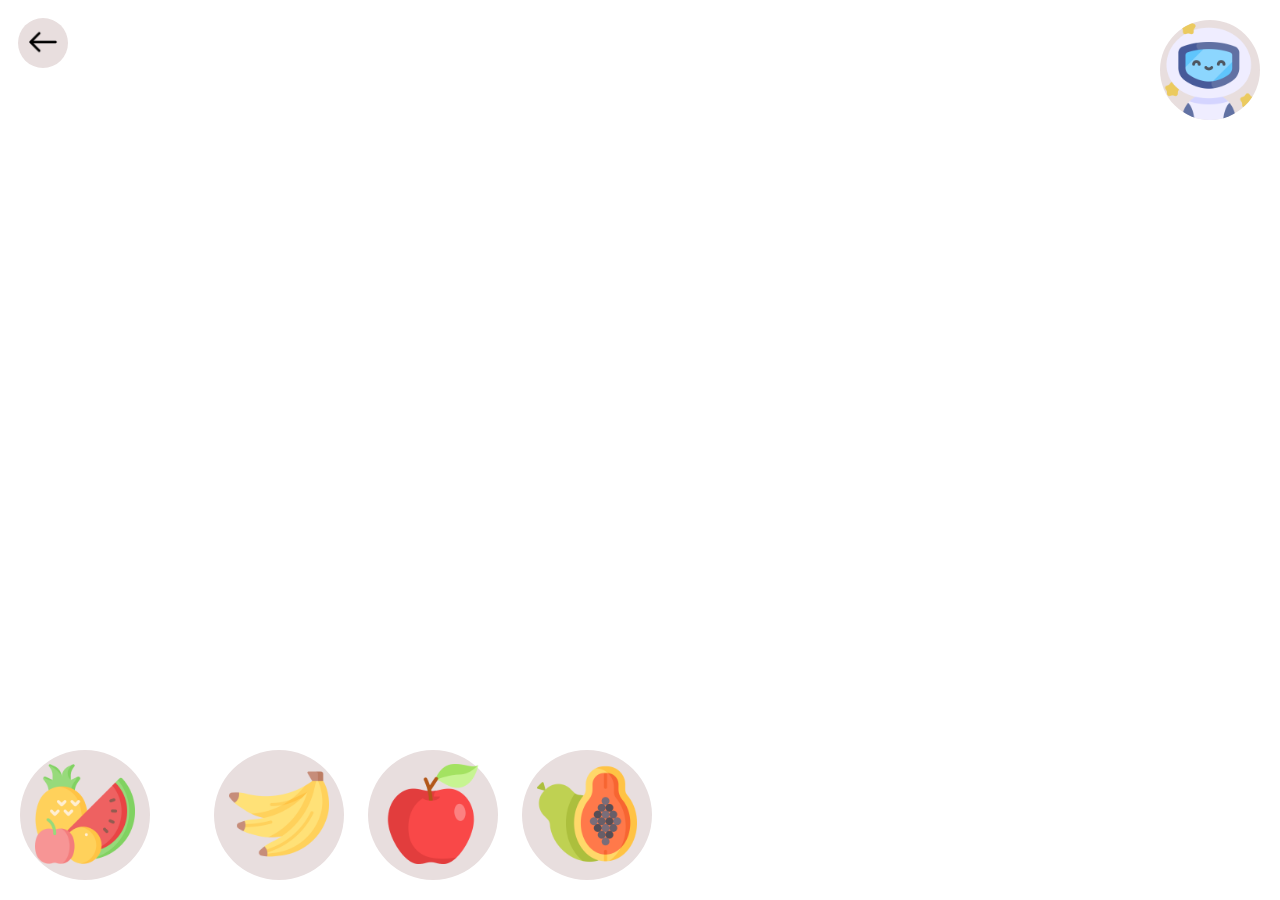
<file: fruits/index.html>
<!DOCTYPE html>
<html lang="en">
    <head>
        <meta charset="UTF-8">
        <meta name="viewport" content="width=device-width, initial-scale=1.0">
        <title>Banana, Apple, Papaya</title>
        <link rel="stylesheet" href="styles/styles.css">
        <link rel="preconnect" href="https://fonts.googleapis.com">
        <link rel="preconnect" href="https://fonts.gstatic.com" crossorigin>
        <link href="https://fonts.googleapis.com/css2?family=Itim&display=swap" rel="stylesheet">
    </head>
    <body>
        <div>
            <button id="return-page">
                <img id="return-image" src="images/back.png" alt="">
            </button>
        </div>
        <div id="bottom-left-buttons">
            <button id="profile-picture-picker"><img id="profile-picture" src="images/fruits.png" alt="Fruits's image"></button>
            <button id="banana-button"><img id="banana" src="images/banana.png" alt="Banana's image"></button>
            <button id="apple-button"><img id="apple" src="images/apple.png" alt="Apple's image"></button>
            <button id="papaya-button"><img id="papaya" src="images/papaya.png" alt="Papaya's image"></button>
        </div>

        <div id="computer-profile-picture">
            <img id="computer-profile" src="images/astronaut.png" alt="computer's image">
        </div>

        <div id="choices">
            <div id="player-choice-div"></div>
            <div id="computer-choice-div"></div>
        </div>

        <div id="text-result">
        </div>
        <script src="scripts/scripts.js"></script>
    </body>
</html>
</file>
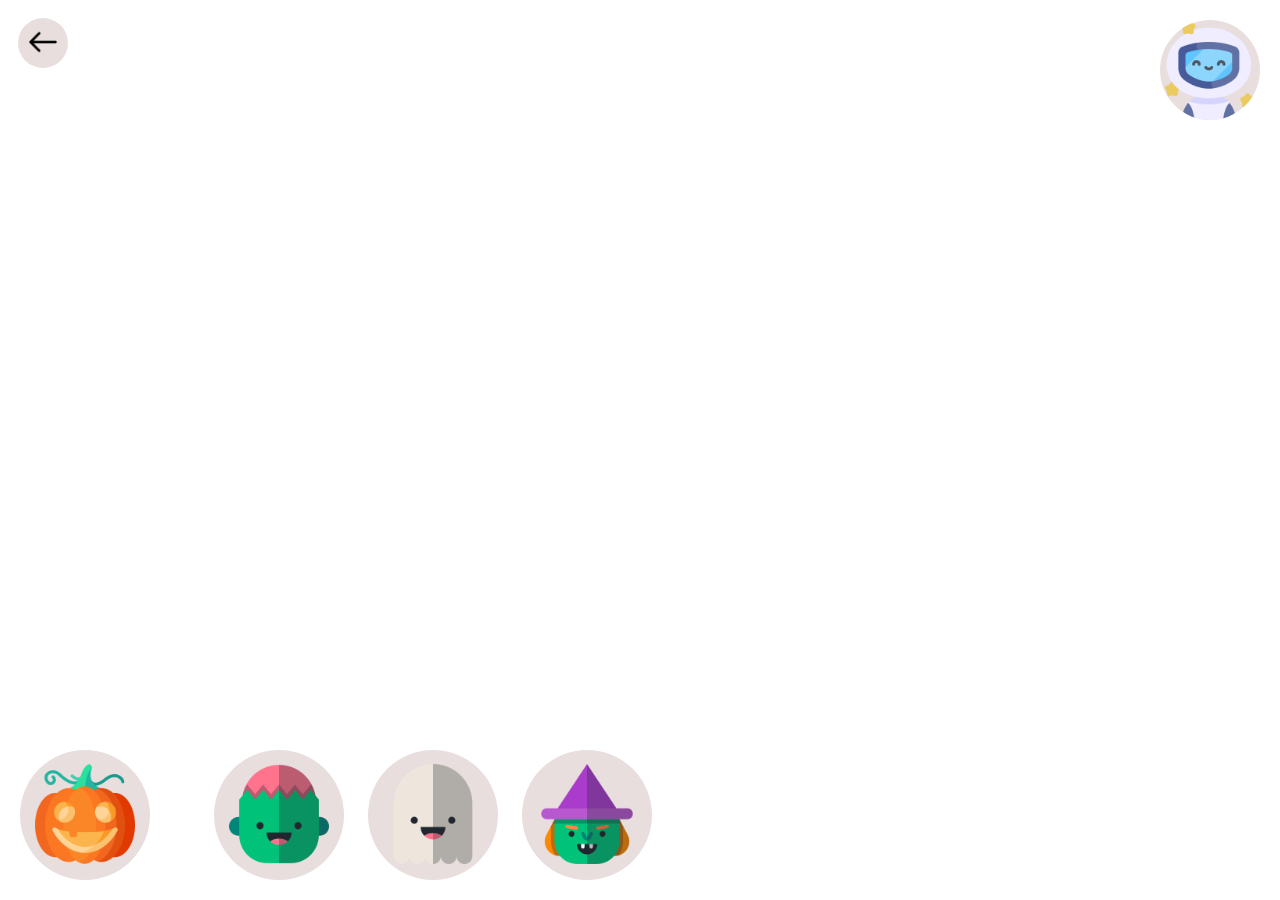
<file: halloween/index.html>
<!DOCTYPE html>
<html lang="en">
    <head>
        <meta charset="UTF-8">
        <meta name="viewport" content="width=device-width, initial-scale=1.0">
        <title>Zombie, Ghost, Witch</title>
        <link rel="stylesheet" href="styles/styles.css">
        <link rel="preconnect" href="https://fonts.googleapis.com">
        <link rel="preconnect" href="https://fonts.gstatic.com" crossorigin>
        <link href="https://fonts.googleapis.com/css2?family=Itim&display=swap" rel="stylesheet">
    </head>
    <body>
        <div>
            <button id="return-page">
                <img id="return-image" src="images/back.png" alt="">
            </button>
        </div>
        <div id="bottom-left-buttons">
            <button id="profile-picture-picker"><img id="profile-picture" src="images/halloween.png" alt="Halloween's image"></button>
            <button id="zombie-button"><img id="zombie" src="images/zombie.png" alt="zombie's image"></button>
            <button id="ghost-button"><img id="ghost" src="images/ghost.png" alt="ghost's image"></button>
            <button id="witch-button"><img id="witch" src="images/witch.png" alt="witch's image"></button>
        </div>

        <div id="computer-profile-picture">
            <img id="computer-profile" src="images/astronaut.png" alt="computer's image">
        </div>

        <div id="choices">
            <div id="player-choice-div"></div>
            <div id="computer-choice-div"></div>
        </div>

        <div id="text-result">
        </div>
        <script src="scripts/scripts.js"></script>
    </body>
</html>
</file>
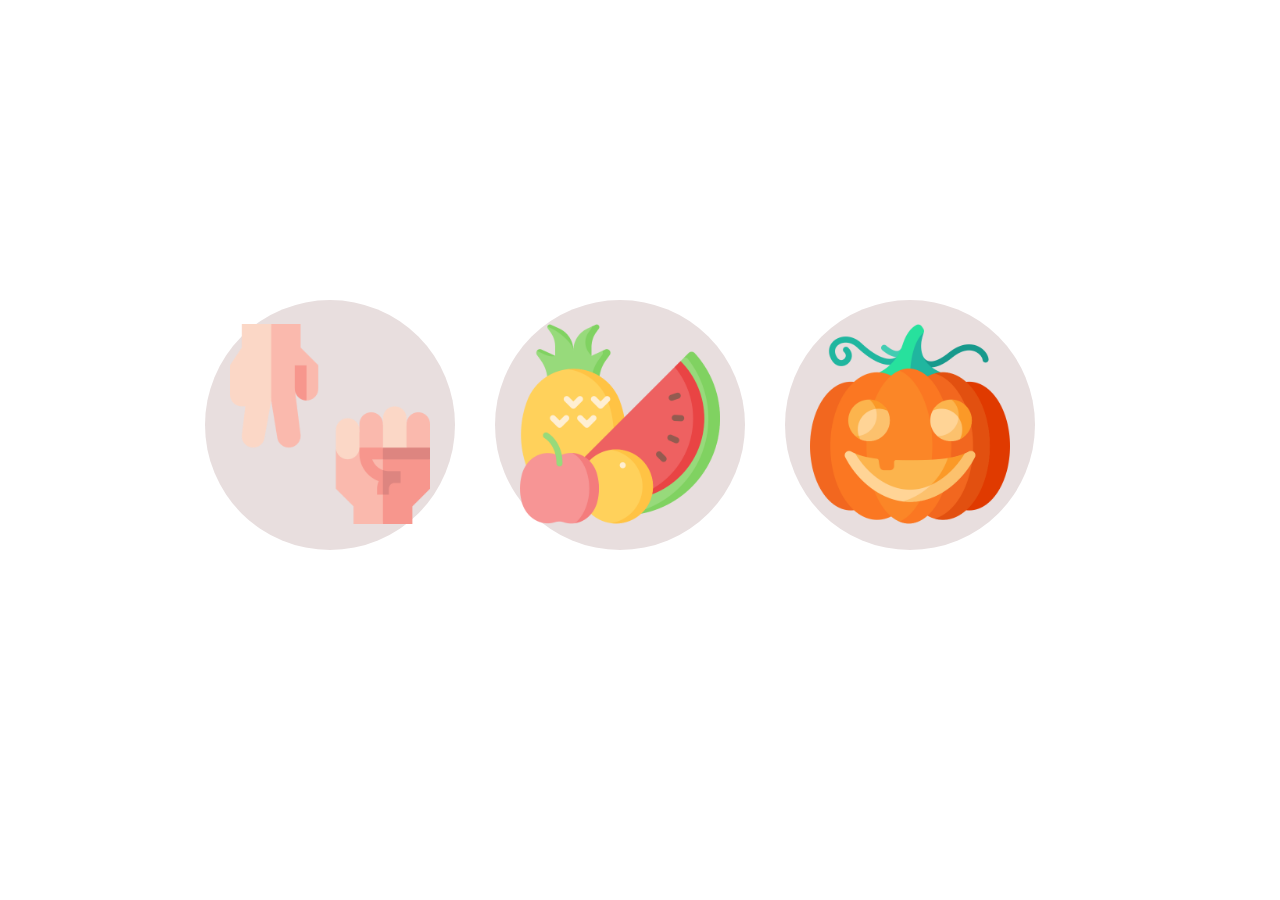
<file: home/index.html>
<!DOCTYPE html>
<html lang="en">
<head>
    <meta charset="UTF-8">
    <meta name="viewport" content="width=device-width, initial-scale=1.0">
    <title>Rock, Paper, Scissors</title>
    <link rel="stylesheet" href="styles/styles.css">
</head>
<body>
    <div id="buttons">
        <button id="rps">
            <img src="images/rps.png" alt="">
        </button>

        <button id="fruits">
            <img src="images/fruit.png" alt="">
        </button>

        <button id="halloween">
            <img src="images/jack-o-lantern.png" alt="">
        </button>
    </div>
    <script src="scripts/scripts.js"></script>
</body>
</html>
</file>
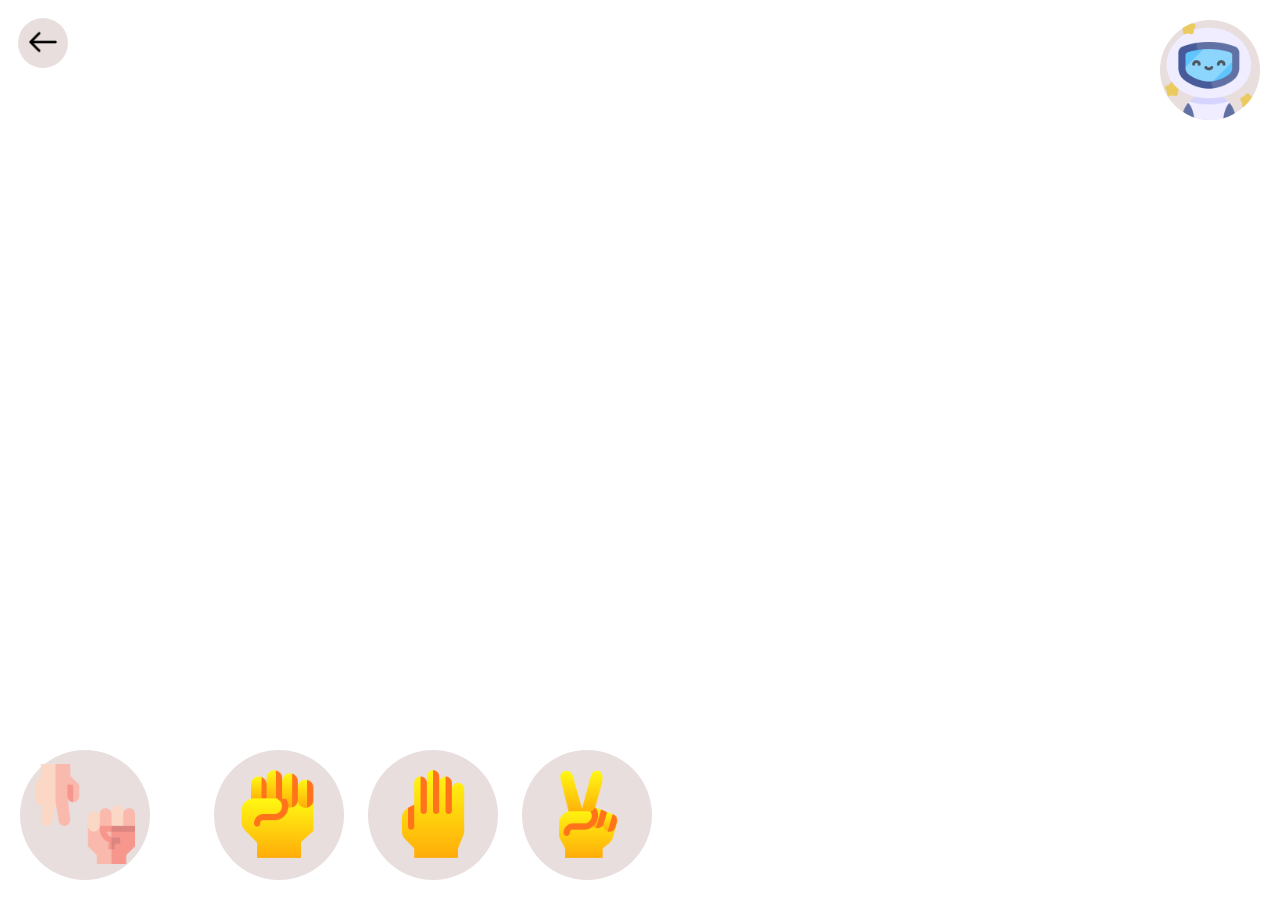
<file: rps/index.html>
<!DOCTYPE html>
<html lang="en">
    <head>
        <meta charset="UTF-8">
        <meta name="viewport" content="width=device-width, initial-scale=1.0">
        <title>Rock, Paper, Scissors</title>
        <link rel="stylesheet" href="styles/styles.css">
        <link rel="preconnect" href="https://fonts.googleapis.com">
        <link rel="preconnect" href="https://fonts.gstatic.com" crossorigin>
        <link href="https://fonts.googleapis.com/css2?family=Itim&display=swap" rel="stylesheet">
    </head>
    <body>
        <div>
            <button id="return-page">
                <img id="return-image" src="images/back.png" alt="">
            </button>
        </div>
        <div id="bottom-left-buttons">
            <button id="profile-picture-picker"><img id="profile-picture" src="images/rps.png" alt="Fruits's image"></button>
            <button id="rock-button"><img id="rock" src="images/rock.png" alt="Rock's image"></button>
            <button id="paper-button"><img id="paper" src="images/paper.png" alt="Paper's image"></button>
            <button id="scissors-button"><img id="scissors" src="images/scissors.png" alt="Scissors's image"></button>
        </div>

        <div id="computer-profile-picture">
            <img id="computer-profile" src="images/astronaut.png" alt="computer's image">
        </div>

        <div id="choices">
            <div id="player-choice-div"></div>
            <div id="computer-choice-div"></div>
        </div>

        <div id="text-result">
        </div>
        <script src="scripts/scripts.js"></script>
    </body>
</html>
</file>
<file: fruits/styles/styles.css>
#bottom-left-buttons {
    position: fixed;
    bottom: 0;
    left: 0;
    margin: 10px;
}

#return-page {
    background-color: rgb(232, 222, 222);
    border: none;
    border-radius: 1000px;
    width: 50px;
    height: 50px;
    margin: 10px;
}

#return-image {
    width: 30px;
    height: 30px;
}

#return-page:hover {
    background-color: rgb(214, 199, 199);
    width: 60px;
    height: 60px;
    margin: 10px;
    cursor: pointer;
}

button {
    background-color: rgb(232, 222, 222);
    border: none;
    border-radius: 1000px;
    width: 130px;
    height: 130px;
    margin: 10px;
}

button:hover {
    background-color: rgb(214, 199, 199);
    border: none;
    border-radius: 1000px;
    width: 150px;
    height: 150px;
    margin: 10px;
    cursor: pointer;
}

#banana, 
#apple,
#papaya,
#profile-picture {
    width: 100px;
    height: auto;
}

#profile-picture-picker {
    margin-right: 50px;
}

#computer-profile-picture {
    position: fixed;
    top: 0;
    right: 0;
    margin: 10px;
}

#computer-profile {
    background-color: rgb(232, 222, 222);
    border: none;
    border-radius: 1000px;
    width: 130px;
    height: 130px;
    margin: 10px;
    width: 100px;
    height: auto;
}

#choices {
    display: flex;
    margin-top: 75px;
    justify-content: center;
}

#player-choice,
#computer-choice {
    width: 250px;
    height: 250px;
    margin-right: 100px;
    background-color: rgb(232, 222, 222);
    padding: 30px;
    border-radius: 50px;
}

#text-result {
    margin-top: 150px;
    margin-left: -80px;
    font-family: Itim;
    text-align: center;
}

#result {
    font-size: 60px;
}

#result-explanation {
    font-size: 25px;
}
</file>
<file: halloween/styles/styles.css>
#bottom-left-buttons {
    position: fixed;
    bottom: 0;
    left: 0;
    margin: 10px;
}

#return-page {
    background-color: rgb(232, 222, 222);
    border: none;
    border-radius: 1000px;
    width: 50px;
    height: 50px;
    margin: 10px;
}

#return-image {
    width: 30px;
    height: 30px;
}

#return-page:hover {
    background-color: rgb(214, 199, 199);
    width: 60px;
    height: 60px;
    margin: 10px;
    cursor: pointer;
}

button {
    background-color: rgb(232, 222, 222);
    border: none;
    border-radius: 1000px;
    width: 130px;
    height: 130px;
    margin: 10px;
}

button:hover {
    background-color: rgb(214, 199, 199);
    border: none;
    border-radius: 1000px;
    width: 150px;
    height: 150px;
    margin: 10px;
    cursor: pointer;
}

#zombie, 
#ghost,
#witch,
#profile-picture {
    width: 100px;
    height: auto;
}

#profile-picture-picker {
    margin-right: 50px;
}

#computer-profile-picture {
    position: fixed;
    top: 0;
    right: 0;
    margin: 10px;
}

#computer-profile {
    background-color: rgb(232, 222, 222);
    border: none;
    border-radius: 1000px;
    width: 130px;
    height: 130px;
    margin: 10px;
    width: 100px;
    height: auto;
}

#choices {
    display: flex;
    margin-top: 75px;
    justify-content: center;
}

#player-choice,
#computer-choice {
    width: 250px;
    height: 250px;
    margin-right: 100px;
    background-color: rgb(232, 222, 222);
    padding: 30px;
    border-radius: 50px;
}

#text-result {
    margin-top: 150px;
    margin-left: -80px;
    font-family: Itim;
    text-align: center;
}

#result {
    font-size: 60px;
}

#result-explanation {
    font-size: 25px;
}
</file>
<file: home/styles/styles.css>
#buttons {
    display: flex;
    justify-content: center;
    margin-top: 300px;
}

button {
    background-color: rgb(232, 222, 222);
    align-items: center;
    border: none;
    border-radius: 1000px;
    margin-right: 40px;
    width: 250px;
    height: 250px;
}

button:hover {
    background-color: rgb(214, 199, 199);
    border: none;
    border-radius: 1000px;
    margin-right: 40px;
    width: 300px;
    height: 300px;
    cursor: pointer;
}

img {
    width: 200px;
    height: auto;
}
</file>
<file: rps/styles/styles.css>
#bottom-left-buttons {
    position: fixed;
    bottom: 0;
    left: 0;
    margin: 10px;
}

#return-page {
    background-color: rgb(232, 222, 222);
    border: none;
    border-radius: 1000px;
    width: 50px;
    height: 50px;
    margin: 10px;
}

#return-image {
    width: 30px;
    height: 30px;
}

#return-page:hover {
    background-color: rgb(214, 199, 199);
    width: 60px;
    height: 60px;
    margin: 10px;
    cursor: pointer;
}

button {
    background-color: rgb(232, 222, 222);
    border: none;
    border-radius: 1000px;
    width: 130px;
    height: 130px;
    margin: 10px;
}

button:hover {
    background-color: rgb(214, 199, 199);
    border: none;
    border-radius: 1000px;
    width: 150px;
    height: 150px;
    margin: 10px;
    cursor: pointer;
}

#rock, 
#paper,
#scissors,
#profile-picture {
    width: 100px;
    height: auto;
}

#profile-picture-picker {
    margin-right: 50px;
}

#computer-profile-picture {
    position: fixed;
    top: 0;
    right: 0;
    margin: 10px;
}

#computer-profile {
    background-color: rgb(232, 222, 222);
    border: none;
    border-radius: 1000px;
    width: 130px;
    height: 130px;
    margin: 10px;
    width: 100px;
    height: auto;
}

#choices {
    display: flex;
    margin-top: 75px;
    justify-content: center;
}

#player-choice,
#computer-choice {
    width: 250px;
    height: 250px;
    margin-right: 100px;
    background-color: rgb(232, 222, 222);
    padding: 30px;
    border-radius: 50px;
}

#text-result {
    margin-top: 150px;
    margin-left: -80px;
    font-family: Itim;
    text-align: center;
}

#result {
    font-size: 60px;
}

#result-explanation {
    font-size: 25px;
}
</file>
